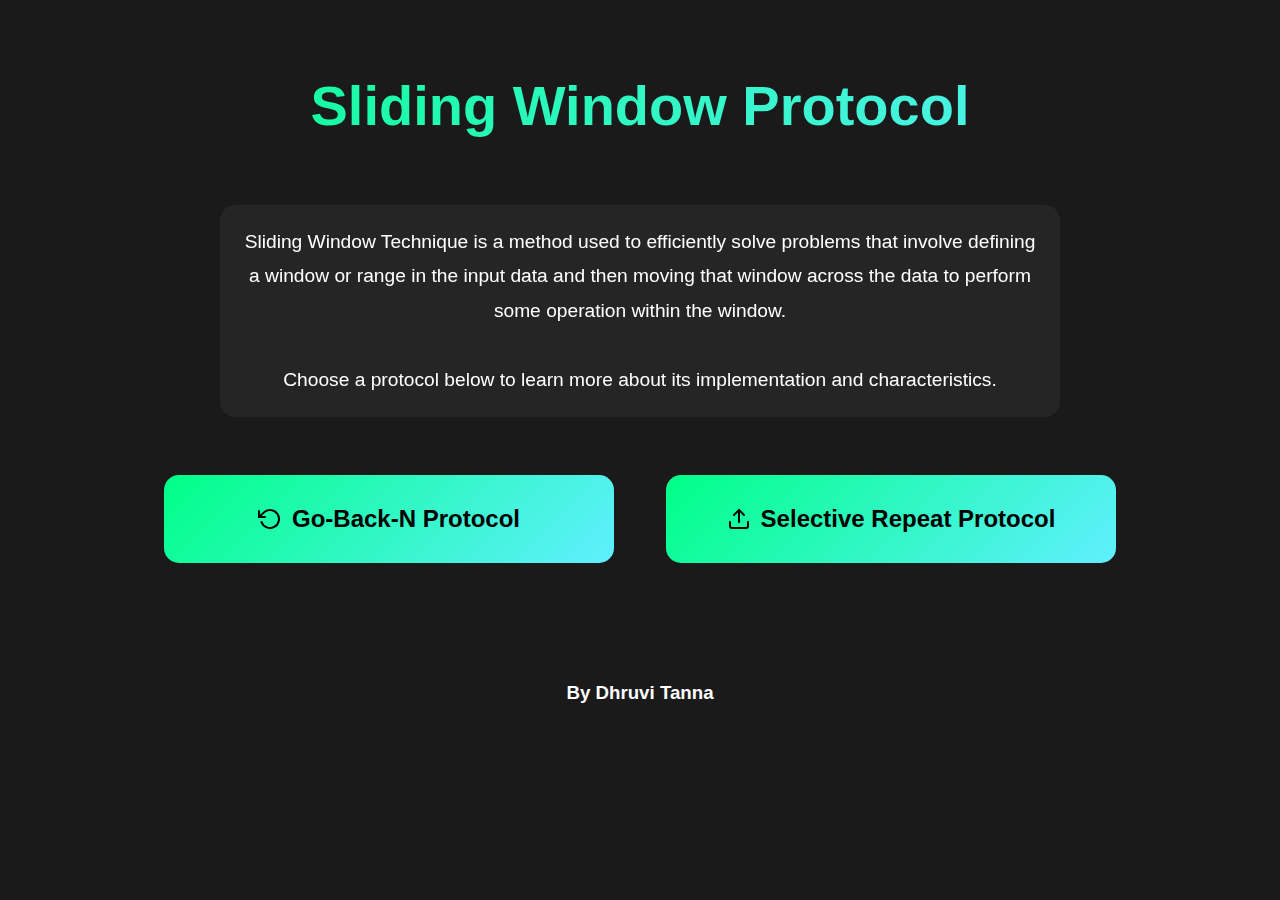
<file: index.html>
<!DOCTYPE html>
<html lang="en">

<head>
    <meta charset="UTF-8">
    <meta name="viewport" content="width=device-width, initial-scale=1.0">
    <meta http-equiv="X-UA-Compatible" content="ie=edge">
    <title>Sliding Window Protocol</title>

    <style>
        /* Main background and text colors */
        body {
            background:#1a1a1a;
            color: #ffffff;
            font-family: Arial, sans-serif;
            margin: 0;
            padding: 0;
            height: 100%;
            width: 100%;
        }

        /* Title styling */
        .big-title {
            font-size: 3.5rem;
            font-weight: 700;
            text-align: center;
            margin-bottom: 2rem;
            background: linear-gradient(90deg, #00ff87, #60efff);
            -webkit-background-clip: text;
            -webkit-text-fill-color: transparent;
            padding: 35px 0;
        }

        /* Description text styling */
        .description {
            font-size: 1.2rem;
            line-height: 1.8;
            text-align: center;
            max-width: 800px;
            height: 300;
            margin: 0 auto;
            padding: 20px;
            background: rgba(255, 255, 255, 0.05);
            border-radius: 15px;
            backdrop-filter: blur(10px);
        }

        /* Button container styling */
        .button-container {
            display: flex;
            justify-content: center;
            gap: 2rem;
            margin-top: 3rem;
            flex-wrap: wrap;
        }

        /* Custom button styling */
        .custom-button {
            background: linear-gradient(135deg, #00ff87, #60efff);
            border: none;
            color: black;
            padding: 30px 50px;
            font-size: 1.5rem;
            font-weight: 600;
            border-radius: 15px;
            cursor: pointer;
            transition: transform 0.3s ease, box-shadow 0.3s ease;
            min-width: 350px;
            text-align: center;
            display: inline-flex;
            align-items: center;
            justify-content: center;
            gap: 10px;
            text-decoration: none;
            margin: 10px;
        }

        /* Icon animation */
        .custom-button svg {
            transition: transform 0.3s ease;
        }

        /* Animation on hover */
        .custom-button:hover svg {
            transform: rotate(360deg);
        }

        /* Remove underline on hover */
        .custom-button:hover {
            transform: translateY(-5px);
            box-shadow: 0 10px 20px rgba(0, 255, 135, 0.2);
            text-decoration: none;
        }
    </style>
</head>

<body>

    <!-- Title -->
    <h1 class="big-title">Sliding Window Protocol</h1>

    <!-- Description -->
    <div class="description">
        Sliding Window Technique is a method used to efficiently solve problems that involve defining a window or range in the input data and then moving that window across the data to perform some operation within the window.
        <br><br>
        Choose a protocol below to learn more about its implementation and characteristics.
    </div>

    <!-- Button container -->
    <div class="button-container">
        <a href="go_back_n.html" class="custom-button">
            <svg xmlns="http://www.w3.org/2000/svg" width="24" height="24" viewBox="0 0 24 24" fill="none" stroke="black" stroke-width="2" stroke-linecap="round" stroke-linejoin="round">
                <polyline points="1 4 1 10 7 10"></polyline>
                <path d="M3.51 15a9 9 0 1 0 2.13-9.36L1 10"></path>
            </svg>
            Go-Back-N Protocol
        </a>
        <a href="selective_repeat.html" class="custom-button">
            <svg xmlns="http://www.w3.org/2000/svg" width="24" height="24" viewBox="0 0 24 24" fill="none" stroke="black" stroke-width="2" stroke-linecap="round" stroke-linejoin="round">
                <path d="M21 15v4a2 2 0 0 1-2 2H5a2 2 0 0 1-2-2v-4"></path>
                <polyline points="17 8 12 3 7 8"></polyline>
                <line x1="12" y1="3" x2="12" y2="15"></line>
            </svg>
            Selective Repeat Protocol
        </a>
    </div>
    <br><br><br><br><br>
    <center><h3>By Dhruvi Tanna</h3></center>

    <!-- Optional JavaScript for custom behaviors (such as button animation or page interactions) can go here -->
    <script>
        // Example JS behavior for custom button hover effect
        document.querySelectorAll('.custom-button').forEach(button => {
            button.addEventListener('mouseenter', () => {
                button.style.transform = 'translateY(-5px)';
                button.style.boxShadow = '0 10px 20px rgba(0, 255, 135, 0.2)';
            });
            button.addEventListener('mouseleave', () => {
                button.style.transform = 'translateY(0)';
                button.style.boxShadow = '';
            });
        });
    </script>

</body>

</html>
</file>
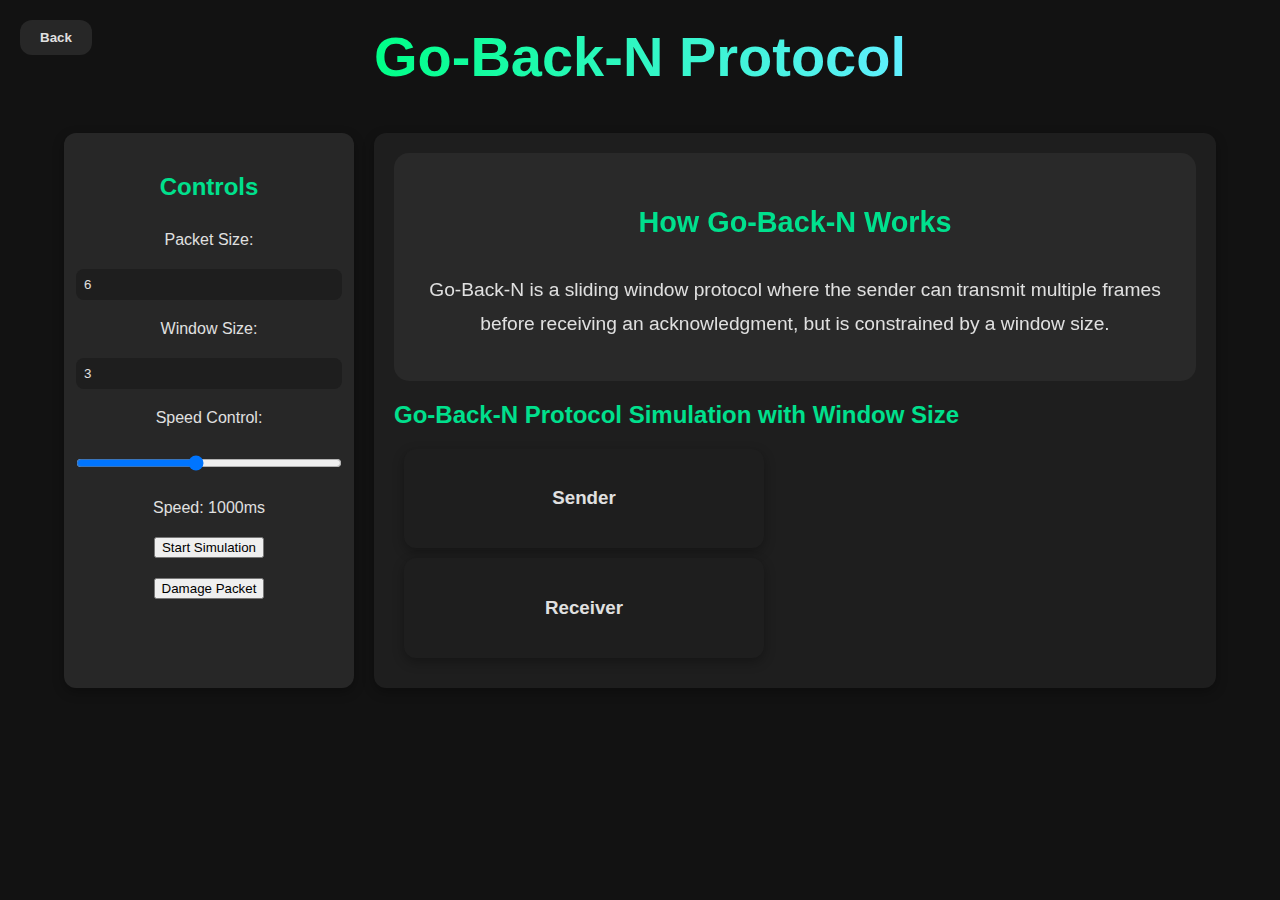
<file: go_back_n.html>
<!DOCTYPE html>
<html lang="en">

<head>
    <meta charset="UTF-8">
    <meta name="viewport" content="width=device-width, initial-scale=1.0">
    <meta http-equiv="X-UA-Compatible" content="ie=edge">
    <title>Go-Back-N Protocol</title>
    <link rel="stylesheet" href="go_back_n.css">
</head>

<body>

    <!-- Title -->
    <h1 class="big-title">Go-Back-N Protocol</h1>

    <!-- Back button -->
    <div class="back-btn-container">
        <button id="backBtn">Back</button>
    </div>

    <!-- Main Layout Container -->
    <div class="layout-container">
        <!-- Sidebar -->
        <div class="sidebar">
            <h2>Controls</h2>
            <label>Packet Size:</label>
            <input type="number" id="packetSize" value="6">
            <label>Window Size:</label>
            <input type="number" id="windowSize" value="3">
            <label>Speed Control:</label>
            <input type="range" id="speedControl" min="200" max="2000" value="1000">
            <span id="speedDisplay">Speed: 1000ms</span>
            <button onclick="startSimulation()">Start Simulation</button>
            <button onclick="damagePacket()">Damage Packet</button>
        </div>

        <!-- Main Content -->
        <div class="main">
            <div class="content-container">
                <h2>How Go-Back-N Works</h2>
                <p>Go-Back-N is a sliding window protocol where the sender can transmit multiple frames before receiving an acknowledgment, but is constrained by a window size.</p>
            </div>

            <h2>Go-Back-N Protocol Simulation with Window Size</h2>
            
            <div class="stations">
                <div class="station" id="senderStation">
                    <h3>Sender</h3>
                    <div class="sender" id="sender"></div>
                </div>
                <div class="station" id="receiverStation">
                    <h3>Receiver</h3>
                    <div class="receiver" id="receiver"></div>
                </div>
            </div>
        </div>
    </div>

    <script src="go_back_n.js"></script>
</body>

</html>
</file>
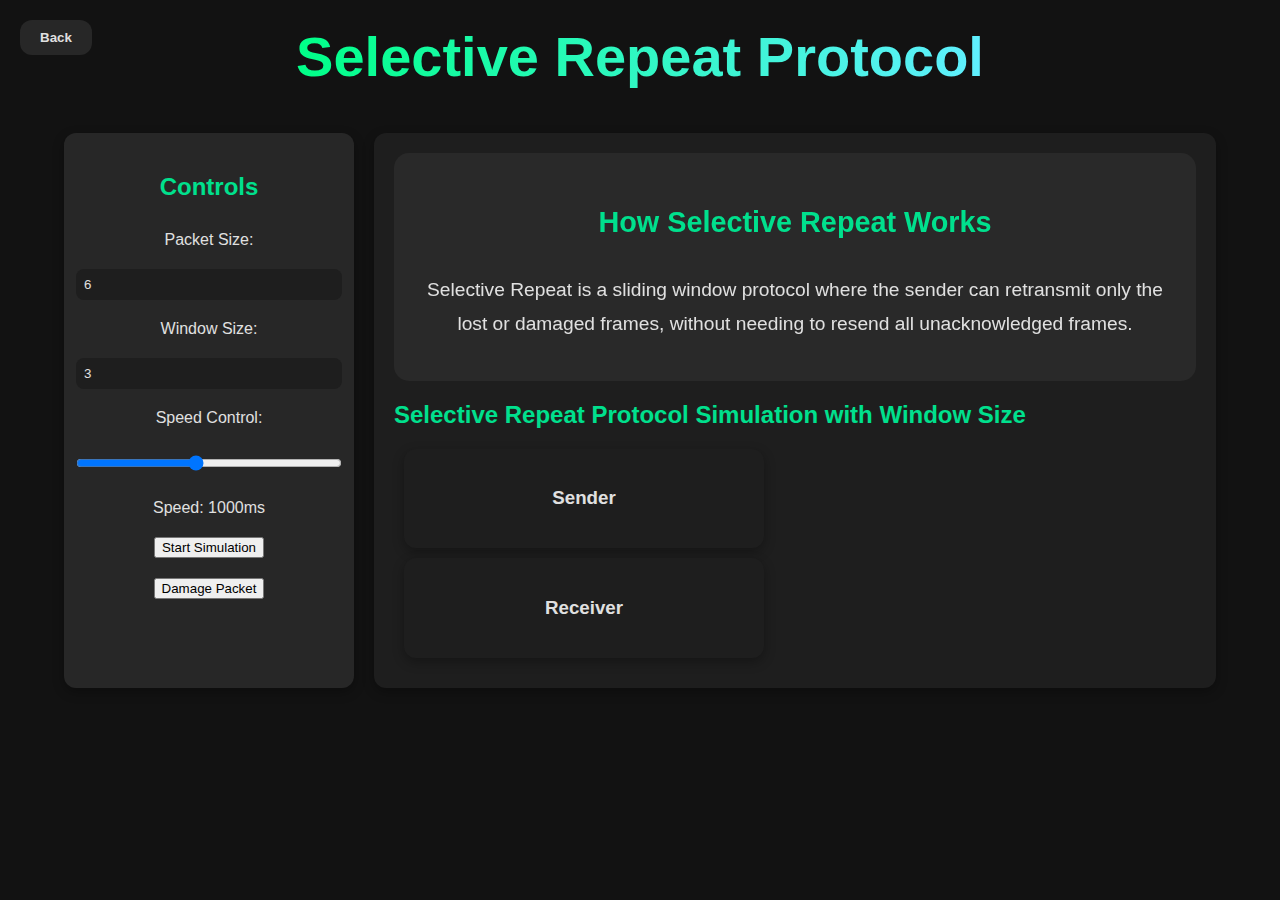
<file: selective_repeat.html>
<!DOCTYPE html>
<html lang="en">
<head>
    <meta charset="UTF-8">
    <meta name="viewport" content="width=device-width, initial-scale=1.0">
    <meta http-equiv="X-UA-Compatible" content="ie=edge">
    <title>Selective Repeat Protocol</title>
    <link rel="stylesheet" href="selective_repeat.css">
</head>
<body>

    <!-- Title -->
    <h1 class="big-title">Selective Repeat Protocol</h1>

    <!-- Back button -->
    <div class="back-btn-container">
        <button id="backBtn">Back</button>
    </div>

    <!-- Main Layout Container -->
    <div class="layout-container">
        <!-- Sidebar -->
        <div class="sidebar">
            <h2>Controls</h2>
            <label>Packet Size:</label>
            <input type="number" id="packetSize" value="6">
            <label>Window Size:</label>
            <input type="number" id="windowSize" value="3">
            <label>Speed Control:</label>
            <input type="range" id="speedControl" min="200" max="2000" value="1000">
            <span id="speedDisplay">Speed: 1000ms</span>
            <button onclick="startSimulation()">Start Simulation</button>
            <button onclick="damagePacket()">Damage Packet</button>
        </div>

        <!-- Main Content -->
        <div class="main">
            <div class="content-container">
                <h2>How Selective Repeat Works</h2>
                <p>Selective Repeat is a sliding window protocol where the sender can retransmit only the lost or damaged frames, without needing to resend all unacknowledged frames.</p>
            </div>

            <h2>Selective Repeat Protocol Simulation with Window Size</h2>
            
            <div class="stations">
                <div class="station" id="senderStation">
                    <h3>Sender</h3>
                    <div class="sender" id="sender"></div>
                </div>
                <div class="station" id="receiverStation">
                    <h3>Receiver</h3>
                    <div class="receiver" id="receiver"></div>
                </div>
            </div>
        </div>
    </div>

    <script src="selective_repeat.js"></script>
</body>
</html>
</file>
<file: go_back_n.css>
/* General Page Styles */
body {
    background: #121212;
    color: #E0E0E0;
    font-family: 'Roboto', sans-serif;
    margin: 0;
    padding: 0;
    display: flex;
    flex-direction: column;
    align-items: center;
}

/* Back Button Styling */
.back-btn-container {
    position: absolute;
    top: 20px;
    left: 20px;
}

.back-btn-container button {
    background: #272727;
    color: #E0E0E0;
    border: none;
    padding: 10px 20px;
    border-radius: 12px;
    font-weight: 600;
    cursor: pointer;
    transition: 0.3s;
}

.back-btn-container button:hover {
    background-color: #00E08D;
    color: #121212;
}

/* Title Styling */
.big-title {
    font-size: 3.5rem;
    font-weight: 700;
    text-align: center;
    margin: 1.5rem 0;
    background: linear-gradient(90deg, #00ff87, #60efff);
    -webkit-background-clip: text;
    -webkit-text-fill-color: transparent;
}

/* Layout Container */
.layout-container {
    display: flex;
    width: 90%;
    max-width: 1200px;
    margin-top: 20px;
}

/* Sidebar Styling */
.sidebar {
    width: 250px;
    padding: 20px;
    background: #272727;
    color: #E0E0E0;
    display: flex;
    flex-direction: column;
    align-items: center;
    border-radius: 12px;
    box-shadow: 0px 4px 12px rgba(0, 0, 0, 0.3);
    margin-right: 20px;
}

.sidebar h2 {
    color: #00E08D;
}

.sidebar label, .sidebar input, .sidebar span, .sidebar button {
    margin: 10px 0;
}

.sidebar input[type="number"], .sidebar input[type="range"] {
    width: 100%;
    padding: 8px;
    border: none;
    border-radius: 8px;
    background: #1E1E1E;
    color: #E0E0E0;
}

.content-container{
    font-size: 1.2rem;
            line-height: 1.8;
            text-align: center;
            max-width: 800px;
            height: 300;
            margin: 0 auto;
            padding: 20px;
            background: rgba(255, 255, 255, 0.05);
            border-radius: 15px;
            backdrop-filter: blur(10px);
}

/* Main Section Styling */
.main {
    flex: 1;
    padding: 20px;
    background: rgba(255, 255, 255, 0.05);
    border-radius: 12px;
    box-shadow: 0px 4px 12px rgba(0, 0, 0, 0.3);
    color: #E0E0E0;
}

.main h2 {
    color: #00E08D;
}

/* Station Styling */
.station {
    width: 320px;
    background: #1E1E1E;
    padding: 20px;
    margin: 10px;
    border-radius: 12px;
    color: #E0E0E0;
    text-align: center;
    box-shadow: 0px 4px 12px rgba(0, 0, 0, 0.3);
}

.sender, .receiver {
    display: flex;
    justify-content: center;
    flex-wrap: wrap;
}

.packet {
    width: 40px;
    height: 40px;
    margin: 5px;
    display: inline-block;
    background-color: #00E08D;
    color: #121212;
    text-align: center;
    line-height: 40px;
    font-weight: bold;
    border-radius: 8px;
}

.transmitting {
    background-color: #F9A825;
    animation: transmit 0.5s linear infinite alternate;
}

.received {
    background-color: #00C853;
    color: #FFFFFF;
}

.damaged {
    background-color: #D50000;
    color: #FFFFFF;
}

@keyframes transmit {
    0% { transform: translateY(0); }
    100% { transform: translateY(10px); }
}
</file>
<file: selective_repeat.css>
/* General Page Styles */
body {
    background: #121212;
    color: #E0E0E0;
    font-family: 'Roboto', sans-serif;
    margin: 0;
    padding: 0;
    display: flex;
    flex-direction: column;
    align-items: center;
}

/* Back Button Styling */
.back-btn-container {
    position: absolute;
    top: 20px;
    left: 20px;
}

.back-btn-container button {
    background: #272727;
    color: #E0E0E0;
    border: none;
    padding: 10px 20px;
    border-radius: 12px;
    font-weight: 600;
    cursor: pointer;
    transition: 0.3s;
}

.back-btn-container button:hover {
    background-color: #00E08D;
    color: #121212;
}

/* Title Styling */
.big-title {
    font-size: 3.5rem;
    font-weight: 700;
    text-align: center;
    margin: 1.5rem 0;
    background: linear-gradient(90deg, #00ff87, #60efff);
    -webkit-background-clip: text;
    -webkit-text-fill-color: transparent;
}

/* Layout Container */
.layout-container {
    display: flex;
    width: 90%;
    max-width: 1200px;
    margin-top: 20px;
}

/* Sidebar Styling */
.sidebar {
    width: 250px;
    padding: 20px;
    background: #272727;
    color: #E0E0E0;
    display: flex;
    flex-direction: column;
    align-items: center;
    border-radius: 12px;
    box-shadow: 0px 4px 12px rgba(0, 0, 0, 0.3);
    margin-right: 20px;
}

.sidebar h2 {
    color: #00E08D;
}

.sidebar label, .sidebar input, .sidebar span, .sidebar button {
    margin: 10px 0;
}

.sidebar input[type="number"], .sidebar input[type="range"] {
    width: 100%;
    padding: 8px;
    border: none;
    border-radius: 8px;
    background: #1E1E1E;
    color: #E0E0E0;
}

.content-container{
    font-size: 1.2rem;
            line-height: 1.8;
            text-align: center;
            max-width: 800px;
            height: 300;
            margin: 0 auto;
            padding: 20px;
            background: rgba(255, 255, 255, 0.05);
            border-radius: 15px;
            backdrop-filter: blur(10px);
}

/* Main Section Styling */
.main {
    flex: 1;
    padding: 20px;
    background: rgba(255, 255, 255, 0.05);
    border-radius: 12px;
    box-shadow: 0px 4px 12px rgba(0, 0, 0, 0.3);
    color: #E0E0E0;
}

.main h2 {
    color: #00E08D;
}

/* Station Styling */
.station {
    width: 320px;
    background: #1E1E1E;
    padding: 20px;
    margin: 10px;
    border-radius: 12px;
    color: #E0E0E0;
    text-align: center;
    box-shadow: 0px 4px 12px rgba(0, 0, 0, 0.3);
}

.sender, .receiver {
    display: flex;
    justify-content: center;
    flex-wrap: wrap;
}

.packet {
    width: 40px;
    height: 40px;
    margin: 5px;
    display: inline-block;
    background-color: #00E08D;
    color: #121212;
    text-align: center;
    line-height: 40px;
    font-weight: bold;
    border-radius: 8px;
}

.transmitting {
    background-color: #F9A825;
    animation: transmit 0.5s linear infinite alternate;
}

.received {
    background-color: #00C853;
    color: #FFFFFF;
}

.damaged {
    background-color: #D50000;
    color: #FFFFFF;
}

@keyframes transmit {
    0% { transform: translateY(0); }
    100% { transform: translateY(10px); }
}
</file>
